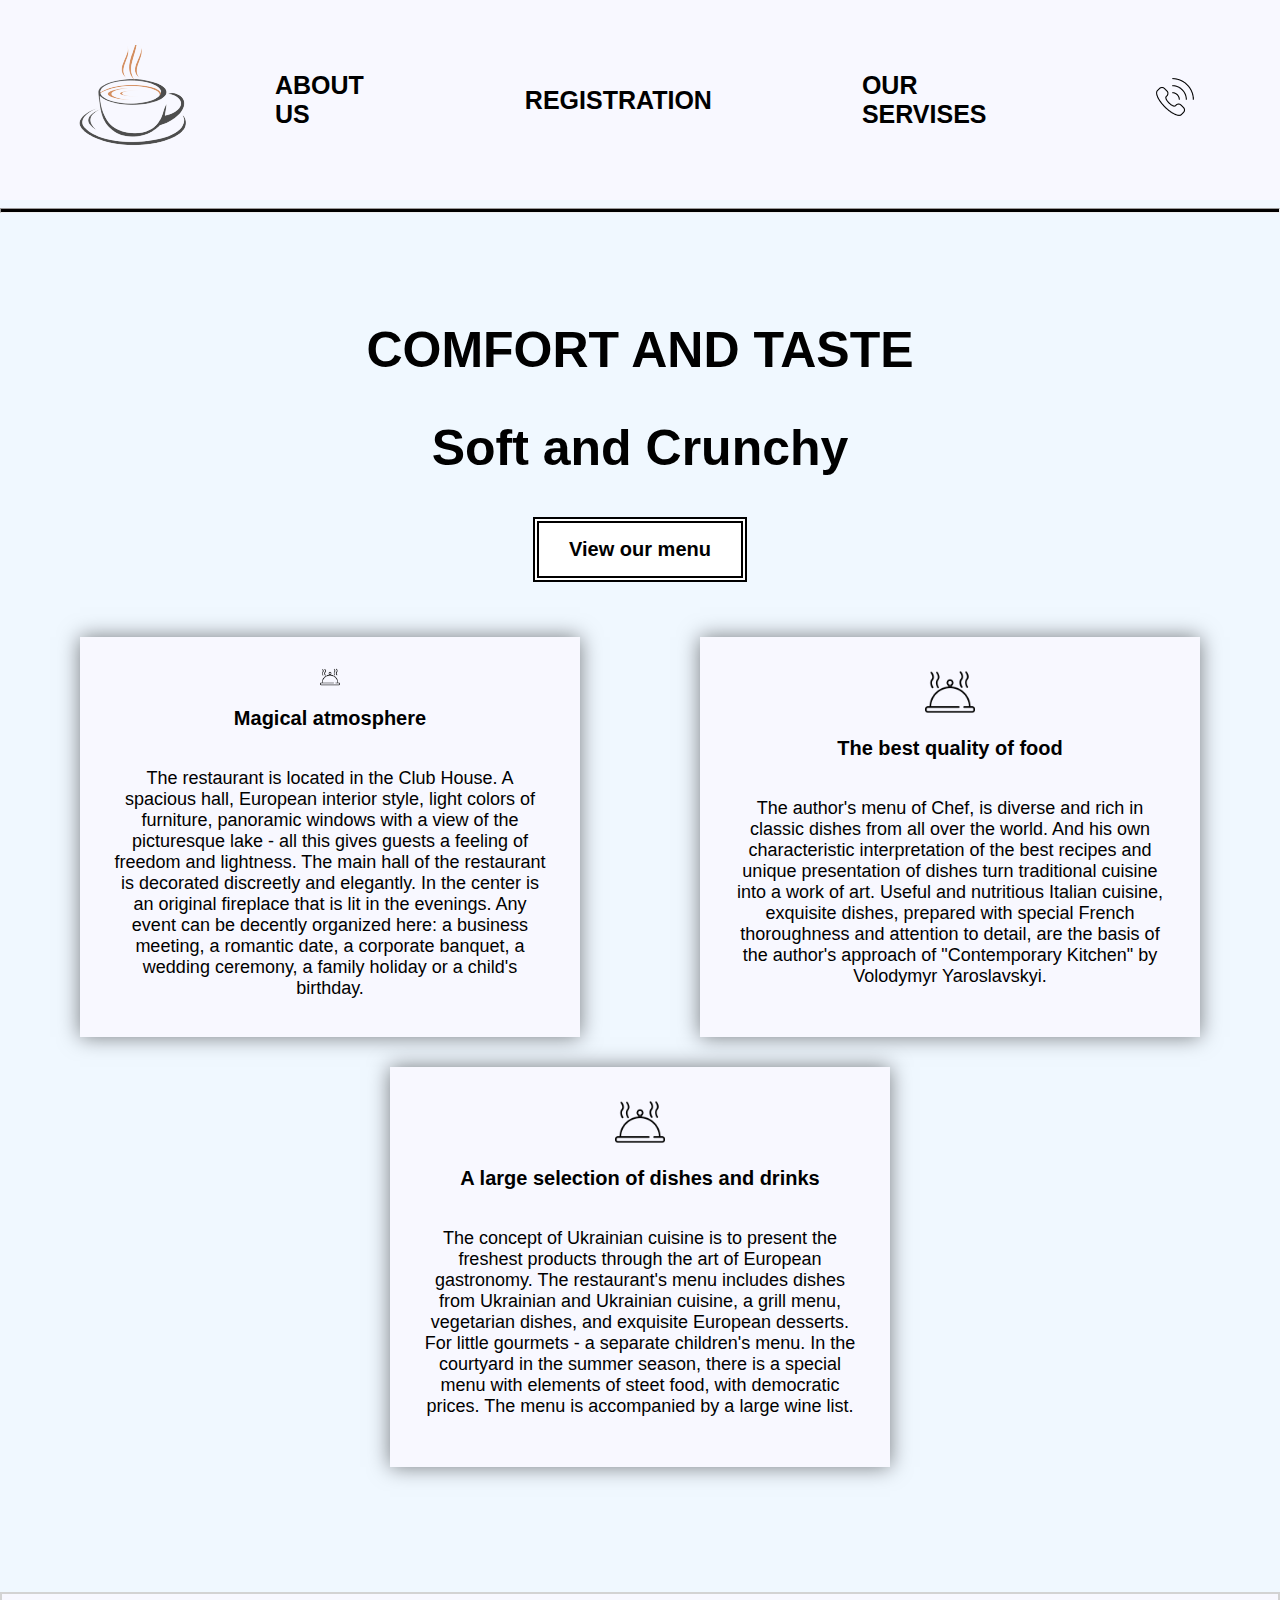
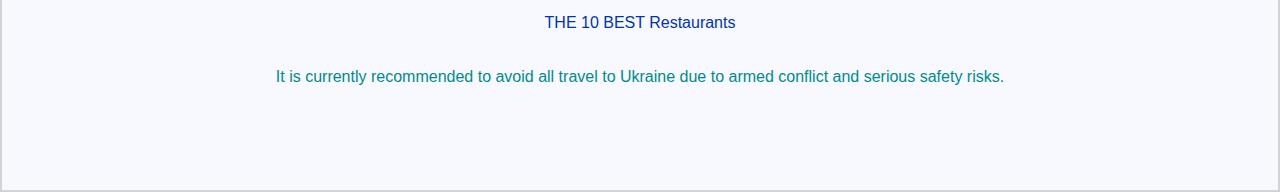
<file: index.html>
<!DOCTYPE html>
<html lang="en">
<head>
    <meta charset="UTF-8">
    <meta name="viewport" content="width=device-width, initial-scale=1.0">
    <link rel="stylesheet" href="css/mycss.css">
    <title>Ресторан</title>
</head>

<body>
<header>
    <nav>
        <a class="logo"  href="index.html"> <img src="media/logo.png " alt="Логотип"></a>
        <a href="about%20us.html"> ABOUT US </a>
        <a href="registration.html"> REGISTRATION </a>
        <a href="servises.html"> OUR SERVISES</a>
        <a class="tel"  href="tel:+380982378796"><img src="media/phone.png " alt="Телефон"></a>
    </nav>
    <hr>
    <div class="down">
        <h1>COMFORT AND TASTE</h1>
        <h3>Soft and Crunchy</h3>
        <span class="btn"><a href="#">View our menu</a></span>
    </div>
</header>

<section class="container">
        <div class="content">

            <img class="ding" src="media/dish.png" alt="ding">
            <h3>Magical atmosphere</h3>
            <p>The restaurant is located in the Club House. A spacious hall,
                European interior style, light colors of furniture, panoramic
                windows with a view of the picturesque lake - all this gives
                guests a feeling of freedom and lightness.

                The main hall of the restaurant is decorated discreetly and elegantly.
                In the center is an original fireplace that is lit in the evenings.
                Any event can be decently organized here: a business meeting, a romantic date,
                a corporate banquet, a wedding ceremony, a family holiday or a child's birthday.</p>
        </div>

        <div class="content">
            <img class="ding" src="media/dish.png" alt="ding">
            <h3>The best quality of food</h3>
            <p>The author's menu of Chef, is diverse and rich in classic dishes from all over the world.
                And his own characteristic interpretation of the best recipes and unique presentation of
                dishes turn traditional cuisine into a work of art.
                Useful and nutritious Italian cuisine, exquisite dishes, prepared with special French
                thoroughness and attention to detail, are the basis of the author's approach of
                "Contemporary Kitchen" by Volodymyr Yaroslavskyi.</p>
        </div>

        <div class="content">
            <img class="ding" src="media/dish.png" alt="ding">
            <h3> A large selection of dishes and drinks</h3>
            <p>The concept of Ukrainian cuisine is to present the freshest products
                through the art of European gastronomy.

                The restaurant's menu includes dishes from Ukrainian and Ukrainian cuisine,
                a grill menu, vegetarian dishes, and exquisite European desserts.
                For little gourmets - a separate children's menu. In the courtyard in
                the summer season, there is a special menu with elements of steet food, with democratic prices.

                The menu is accompanied by a large wine list.</p>
        </div>

</section>

<footer class="down">
    <span> <a href="https://www.tripadvisor.com/Restaurants-g294474-Kyiv.html">THE 10 BEST Restaurants</a> </span>
    <p>It is currently recommended to avoid all travel to Ukraine due to armed conflict and serious safety risks.</p>
</footer>
</body>
</html>
</file>
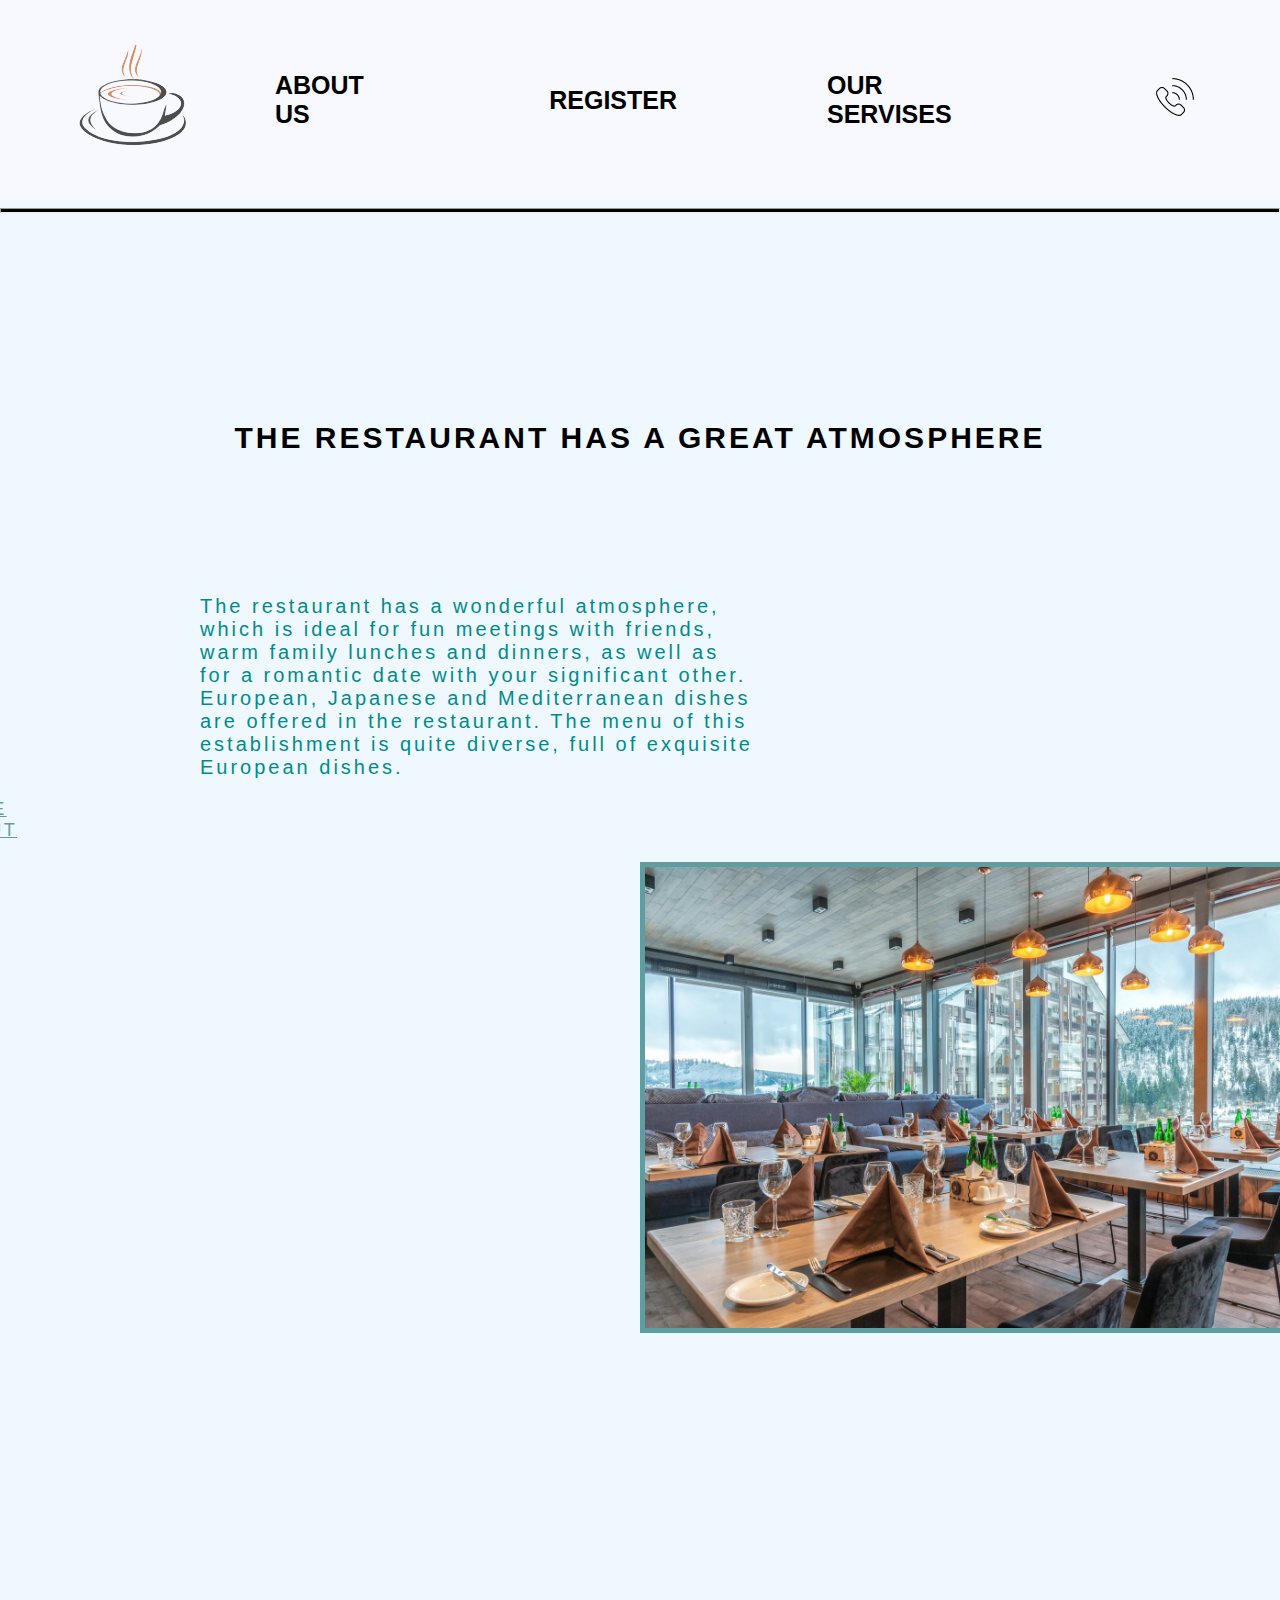
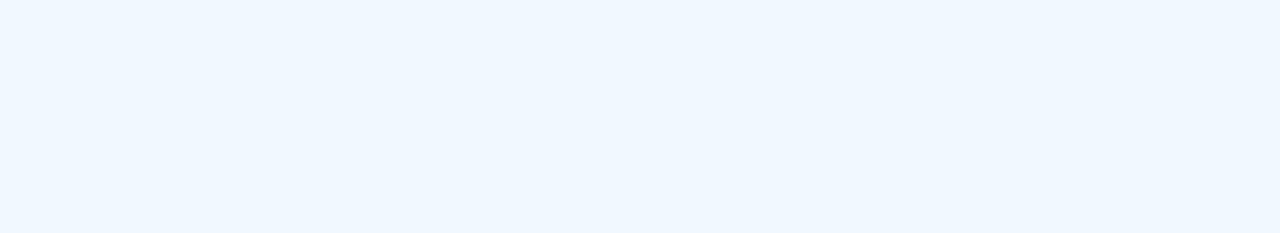
<file: about us.html>
<!DOCTYPE html>
<html lang="en">
<head>
    <meta charset="UTF-8">
    <title>Our Servises</title>
    <meta name="viewport" content="width=device-width, initial-scale=1.0">
    <link rel="stylesheet" href="css/mycss.css">

</head>
<body>
<header>
    <nav>
        <a class="logo"  href="index.html"> <img src="media/logo.png " alt="Логотип"></a>
        <a href="about%20us.html"> ABOUT US </a>
        <a href="registration.html"> REGISTER </a>
        <a href="servises.html"> OUR SERVISES </a>
        <a class="tel"  href="tel:+380982378796"><img src="media/phone.png " alt="Телефон"></a>
    </nav>
    <hr>
</header>

<section>

        <div class="about__us">
            <h2>
                THE RESTAURANT HAS A GREAT ATMOSPHERE
            </h2>
            <p>
                The restaurant has a wonderful atmosphere,<br> which is ideal for fun meetings with friends,<br>
                warm family lunches and dinners, as well as<br> for a romantic date with your significant other.<br>
                European, Japanese and Mediterranean dishes <br>are offered in the restaurant. The menu of this<br>
                establishment is quite diverse, full of exquisite<br> European dishes.
            </p>

            <a href="#" class="about__link">
                MORE ABOUT US
            </a>

            <img src="media/restuarant.jpg" alt="" class="about__image">
        </div>

</section>
</body>
</html>
</file>
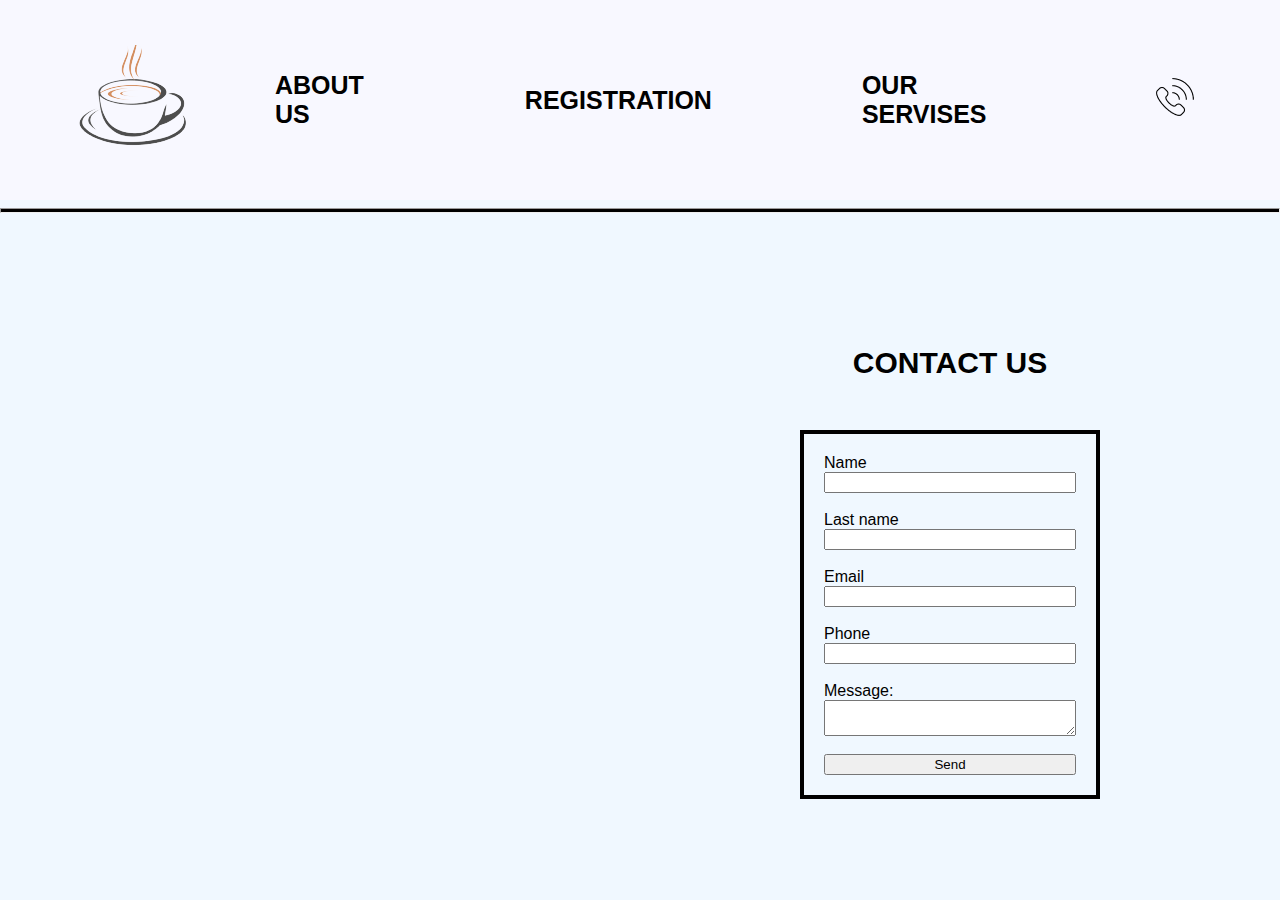
<file: registration.html>
<!DOCTYPE html>
<html lang="en">
<head>
    <meta charset="UTF-8">
    <title>Registration</title>
    <meta name="viewport" content="width=device-width, initial-scale=1.0">
    <link rel="stylesheet" href="css/mycss.css">
</head>
<body>
<header>
    <nav>
        <a class="logo"  href="index.html"> <img src="media/logo.png " alt="Логотип"></a>
        <a href="#"> ABOUT US </a>
        <a href="registration.html"> REGISTRATION </a>
        <a href="servises.html"> OUR SERVISES </a>
        <a class="tel"  href="tel:+380982378796"><img src="media/phone.png " alt="Телефон"></a>
    </nav>
    <hr>
</header>

<section>
    <div class="register">
        <h2> CONTACT US </h2>

        <form>
            <label for="name" class="label">
                Name
            </label>
            <input type="text" id="name">
            <br>

            <label for="last name">
                Last name
            </label>
            <input type="text" id="last name">
            <br>

            <label for="email">
                Email
            </label>
            <input type="email" id="email">
            <br>

            <label for="phone" class="label">
                Phone
            </label>
            <input type="tel" id="phone">
            <br>

            <label for="msg">
                Message:
            </label>
            <textarea id="msg" name="user_message"></textarea>
            <br>

            <button type="submit">Send</button>


        </form>
     </div>


</section>
</body>
</html>
</file>
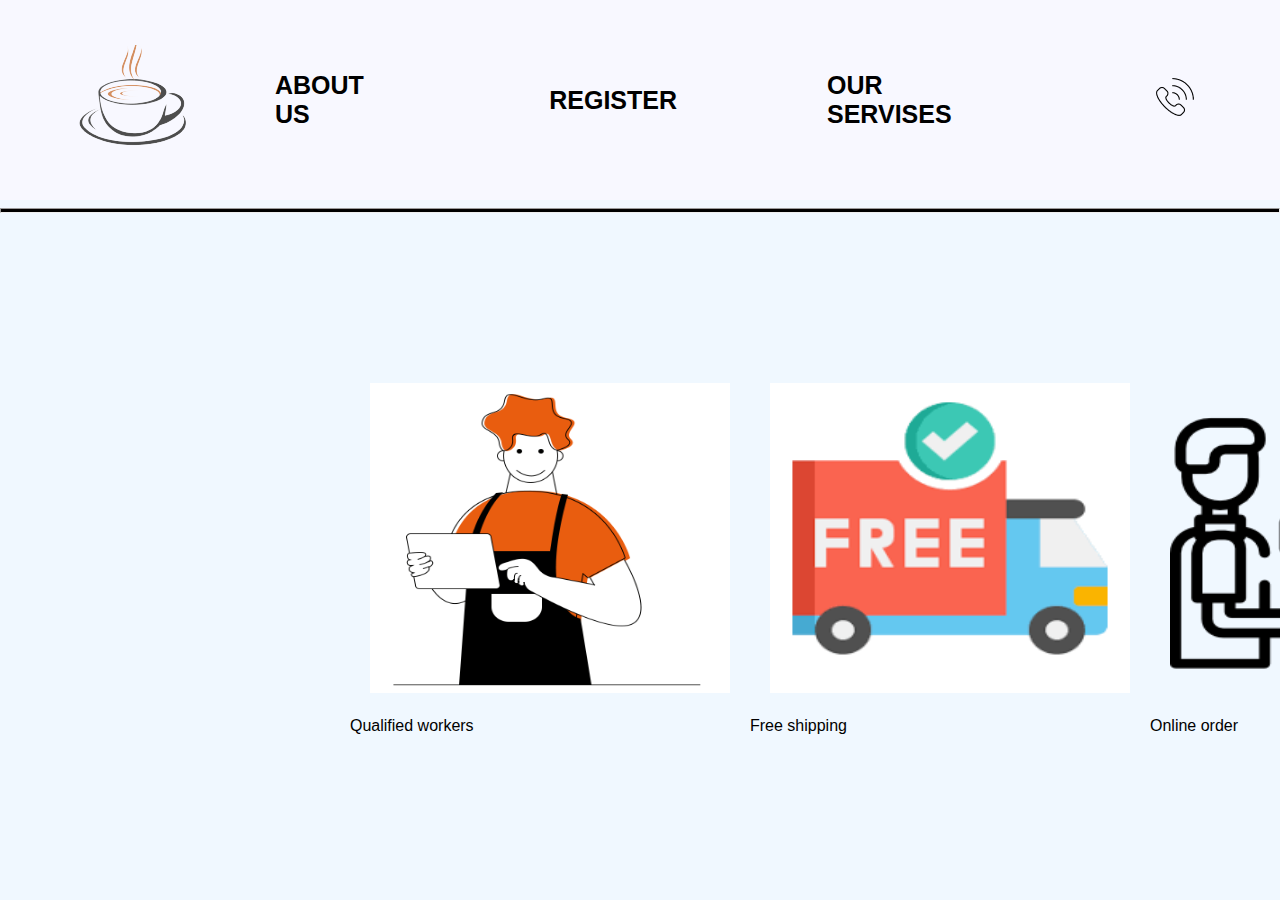
<file: servises.html>
<!DOCTYPE html>
<html lang="en">
<head>
    <meta charset="UTF-8">
    <title>Our Servises</title>
    <meta name="viewport" content="width=device-width, initial-scale=1.0">
    <link rel="stylesheet" href="css/mycss.css">
</head>

<body>
<header>
    <nav>
        <a class="logo"  href="index.html"> <img src="media/logo.png " alt="Логотип"></a>
        <a href="about%20us.html"> ABOUT US </a>
        <a href="registration.html"> REGISTER </a>
        <a href="servises.html"> OUR SERVISES</a>
        <a class="tel"  href="tel:+380982378796"><img src="media/phone.png " alt="Телефон"></a>
    </nav>
    <hr>
</header>

<section>
    <div class="servise">
        <div class="service">
            <img src="media/offic.png" alt="png">
            <span> Qualified workers</span>
        </div>

        <div class="service">
            <img src="media/free.png" alt="png">
            <span> Free shipping</span>
        </div>

        <div class="service">
            <img src="media/dost.png" alt="png">
            <span>Online order</span>
        </div>

    </div>
</section>

</body>
</html>
</file>
<file: css/mycss.css>
html{
    box-sizing: border-box;
    height: auto;
}

*,*::before, *::after{
    box-sizing: inherit;
}

body{
    margin: 0;
    font-family: Arial, Helvetica, sans-serif;
    background-color: aliceblue ;
}
header{
    background-color: aliceblue;
}

nav{
    background-color: ghostwhite;
    display: flex;
    /*justify-content: end;*/
    align-items: center;
    height: 200px;
    font-weight: 700;
    width: 100%;
    padding: 25px;
    margin: 0;
}

nav a:nth-child(2){
    margin-left: auto;
}

nav a{
    text-decoration: none;
    color: black;
    padding-left: 50px;
    padding-right: 50px;
    margin-right: 50px;
    font-family: 'Sintony', sans-serif;
    font-size: 25px;
}
nav a:hover{
    color: darkcyan;
}
nav .logo{
    max-width: 150px;
    max-height: 150px;
    justify-content: start;
}

nav .tel{
    max-width: 100px;
    max-height: 100px;
}

hr{
    background: black;
    height: 5px;
}

.down{
    display: flex;
    width: 100%;
    align-items: center;
    flex-direction: column;
}

.down a{
    text-decoration: none;
    color: #0035ab;
}

.down span, h1, h3{
    margin: 20px;
    font-family: 'Sintony', sans-serif;
}

.down h1{
    font-size: 50px;
    margin-top: 100px;
}

.down h3{
    font-size: 50px;
    color: black;
}

.down h1:hover{
    color: darkcyan;
}

.down p{
    color: darkcyan;
}

.btn{
    background-color: white;
    padding: 15px 30px;
    border: black double 6px;
}
.btn:hover{
    background-color: cadetblue;
}

.btn a{
    color: black;
    font-size: 20px;
    font-weight: 700;
    font-family: 'Anton', sans-serif;
    text-decoration: none;
    transition: color 0.6s linear;
}
/*index*/
.container{
    margin: 10px;
    padding: 10px;
    display: flex;
    flex-wrap: wrap;
    flex-direction: row;
    justify-content: center;
}
/*index*/
.content{

    background-color: ghostwhite;
    display: flex;
    align-items: center;
    flex-direction:column;
    text-align: center;
    width: 30%;
    min-width: 500px;
    height: 400px;
    box-shadow: 0 0 20px rgba(0, 0,0, 0.5);
    padding: 30px;
    margin: 15px auto;
}

.content h3{
    font-size: 20px;
    color: black;
}

.content h3:hover{
    color: darkcyan;
}
.content p{
    font-size: 18px;
}
.ding{
    max-height: 50px;
    max-width: 50px;
    min-height: 20px;
    min-width: 20px;
}

 h2{
    text-align: center;
    color: black ;
    justify-content: center;
}

.register{
    width: 500px;
    align-content: center;
    margin-left: 600px;

}
form{
    border: black solid 4px;
    display: flex;
    margin-left: 200px;
    flex-direction: column;
    padding: 20px;
}
/*forma*/
.register h2{
    color: black;
    text-align: center;
    font-size: 30px;
    font-weight: 700;
    padding-top: 100px;
    margin-bottom: 50px;
    margin-left: 200px;
    font-family: 'Sintony', sans-serif;
}

.register h2:hover{
    color: darkcyan;
}
.form .label{
    display: flex;
    justify-content: center;
}


/*servises*/
.servise{
    margin-top: 150px;
    max-width: 440px;
    display: flex;
    width: 100%;
    align-items: center;
    flex-direction: row;
    margin-left: 350px;

}
.service img{
    width: 400px;
    height: 350px;
    padding: 20px;
    /*width: 30%;*/
}

footer{
    margin-top: 100px;
    background-color: ghostwhite;
    height: 200px;
    border: lightgrey solid 2px;

}

footer span {
    color: darkcyan;
}

.about__us{
    display: flex;
    width: 100%;
    align-items: center;
    flex-direction: column;
}
.about__us p{
    margin-left: 400px;
    margin-top: 100px;
    font-weight: 400;
    font-family: 'Sintony', sans-serif;
    font-size: 20px;
    letter-spacing: 0.15em;
    transition: color 0.5s linear;
}

.about__us p{
    color: darkcyan;
    display: flex;
    width: 100%;
    align-items: normal;
    flex-direction: column;
}

.about__us h2{
    color: black;
    margin: 200px 200px 40px;
    font-size: 30px;
    font-family: 'Sintony', sans-serif;
    letter-spacing: 0.10em;
    display: flex;
    width: 100%;
    align-items: center;
    flex-direction: column;
}

.about__link{
    margin-left: 200px;
    letter-spacing: 0.13em;
    font-size: 18px;
    font-weight: 200;
    color: cadetblue;
    margin-right: 1520px;
}

.about__link:hover{
    text-decoration: none;
}

.about__image{
    width: 700px;
    margin-left: 700px;
    margin-bottom:500px ;
    border: 5px solid cadetblue;
}
</file>
